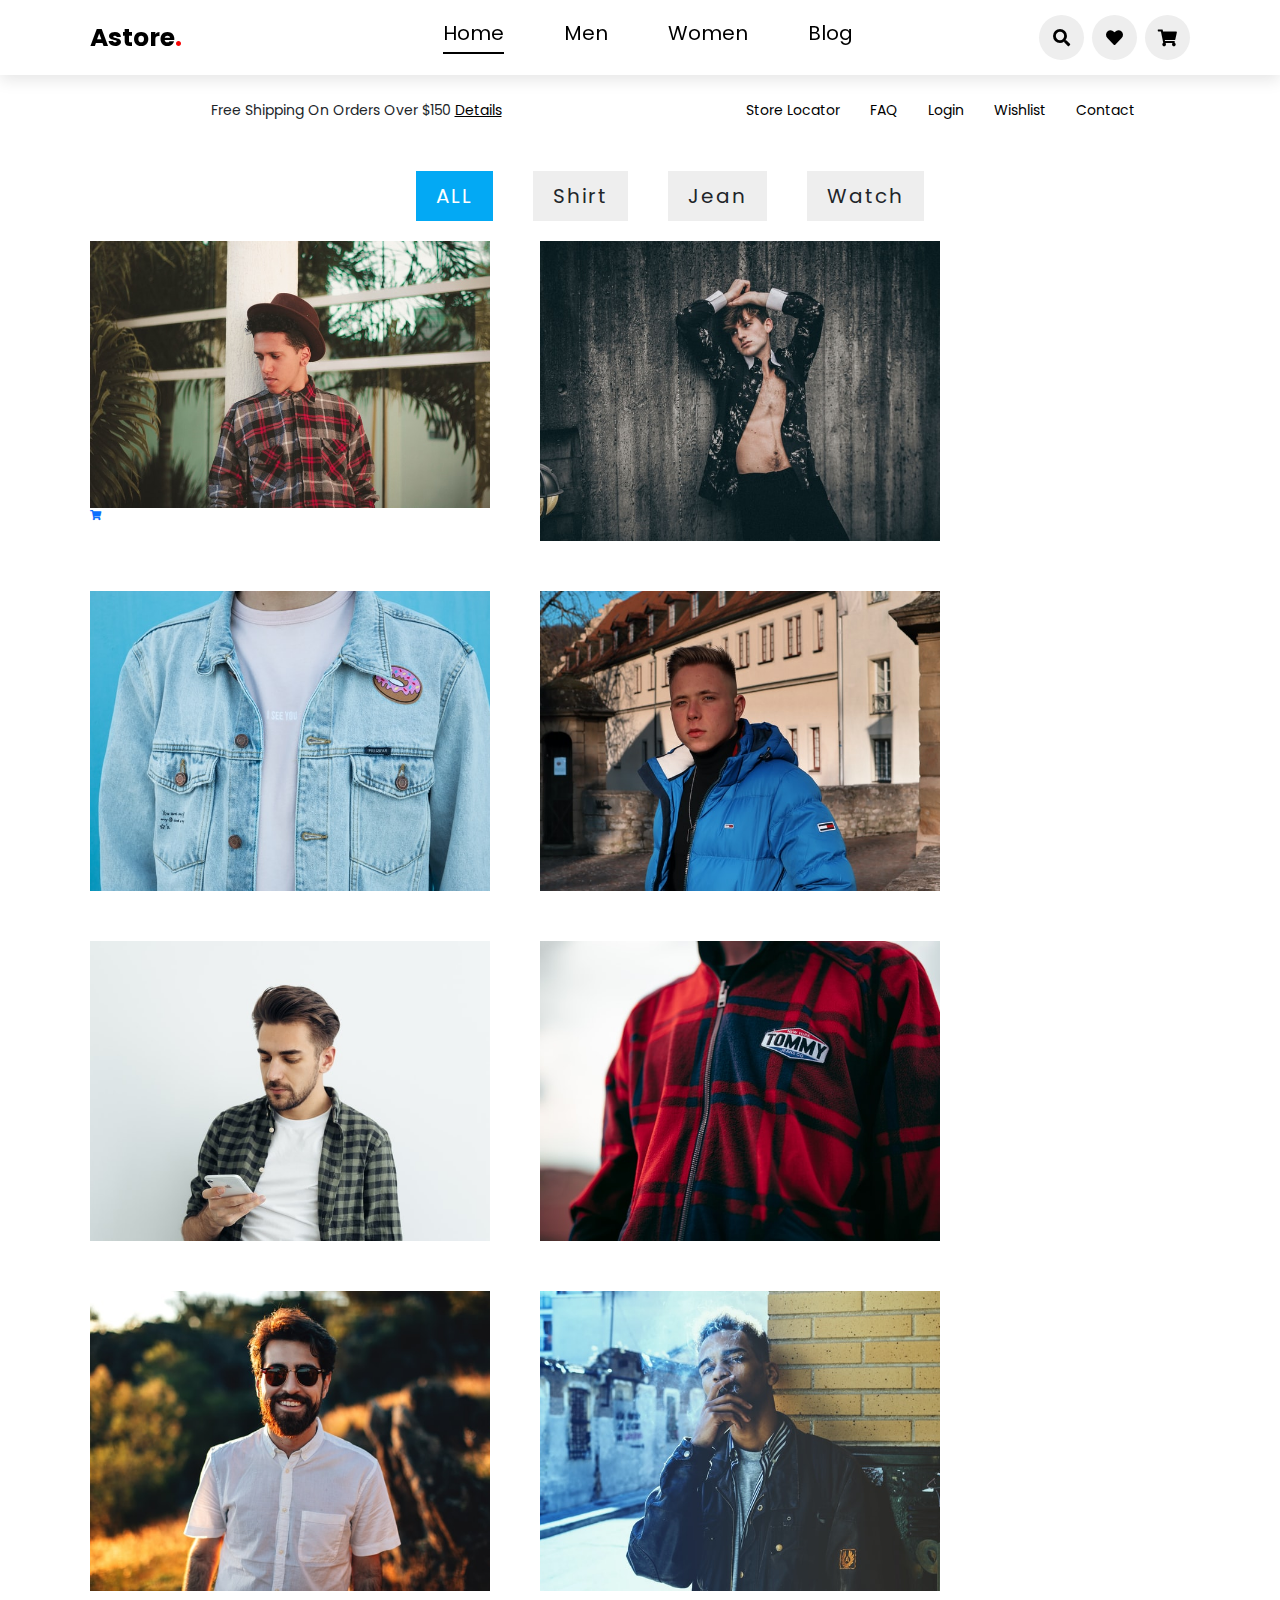
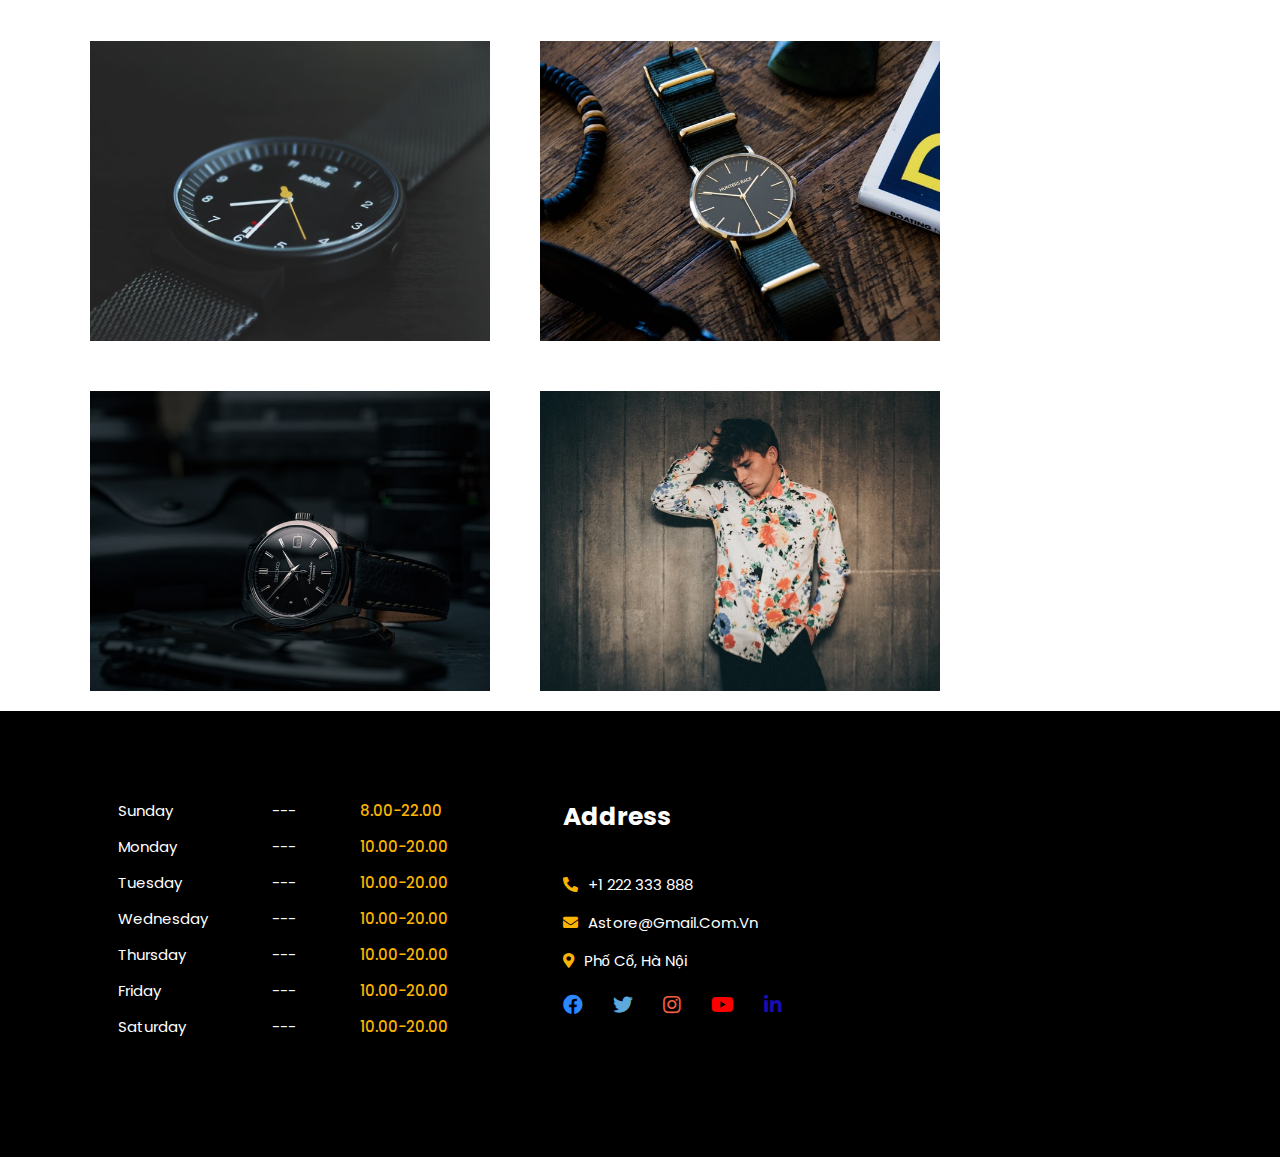
<file: men.html>
<!DOCTYPE html>
<html lang="en">
<head>
    <meta charset="UTF-8">
    <meta http-equiv="X-UA-Compatible" content="IE=edge">
    <meta name="viewport" content="width=device-width, initial-scale=1.0">
    <meta name="keywords" content="Website Ecommere , Astore , Shop Astore">
    <!--Icon-->
    <link rel="shortcut icon" href="images/clothes-hanger.png" type="image/x-icon">
    <!--Bootstraps-->
    <link rel="stylesheet" href="https://cdn.jsdelivr.net/npm/bootstrap@5.0.2/dist/css/bootstrap.min.css">
    <!--Font-Awesome-->
    <link rel="stylesheet" href="https://cdnjs.cloudflare.com/ajax/libs/font-awesome/5.15.4/css/all.min.css"/>
    <!--Custom CSS-->
    <link rel="stylesheet" href="https://unpkg.com/swiper/swiper-bundle.min.css" />
    <link rel="stylesheet" href="css/style.css">

    <title>Astore</title>
</head>
<body>
    <!--Header-->
    <div class="astore-header" id="astore-home">
        
        <!--Navigation-->
        <nav class="navbar">
                <a href="index.html" class="logo">Astore<span>.</span></a>
                <div class="nav">
                    <ul>
                        <li><a href="index.html" class="active">Home</a></li>
                        <li><a href="men.html">Men</a></li>
                        <li><a href="women.html">Women</a></li>
                        <li><a href="blog.html">Blog</a></li>
                    </ul>
                </div>
                <div class="icons">
                    <i id="menu" class="fas fa-bars"></i>
                    <i class="fas fa-search" id="search-icon"></i>
                    <a href="#" class="fas fa-heart"></a>
                    <a href="#" class="fas fa-shopping-cart"></a>
                </div>
        </nav>

        <div class="scroll-bar"></div>
        <!--Navigation-->

    </div>

    <div class="header-topbar">
        <div class="container">
            <div class="row">
                <div class="col-md-6 header-topbar-grid header-topbar-grid1">
                    <p>Free Shipping on orders over $150
                        <a href="#">Details</a>
                    </p>
                </div>
                <div class="col-md-6 header-topbar-grid header-topbar-grid2">
                    <ul>
                        <li><a href="store.html">Store Locator</a></li>
                        <li><a href="faq.html">FAQ</a></li>
                        <li><a href="login.html">Login</a></li>
                        <li><a href="wishlist.html">Wishlist</a></li>
                        <li><a href="contact.html">Contact</a></li>
                    </ul>
                </div>
            </div> 
        </div>
    </div>
    <!--Header-->

    

    <!--Product Men-->
    <section class="product-men">
        <ul class="nav-list">
            <li class="list active" data-filter="all">ALL</li>
            <li class="list" data-filter="shirt">Shirt</li>
            <li class="list" data-filter="jean">Jean</li>
            <li class="list" data-filter="watch">Watch</li>
        </ul>
        <div class="product">
            <div class="itemBox shirt">
                <div class="itemBox-image">
                    <img src="./images/men1.jpg">
                </div>
                <div class="itemBox-items">
                    <a href="#" class="fas fa-shopping-cart"></a>
                </div>
            </div>
            <div class="itemBox shirt">
                 <img src="./images/men2.jpg">
            </div>
            <div class="itemBox jean">
                 <img src="./images/men3.jpg">
            </div>
            <div class="itemBox jean">
                 <img src="./images/men4.jpg">
            </div>
            <div class="itemBox shirt">
                 <img src="./images/men5.jpg">
            </div>
            <div class="itemBox jean">
                 <img src="./images/men6.jpg">
            </div>
            <div class="itemBox shirt">
                 <img src="./images/men7.jpg">
            </div>
            <div class="itemBox jean">
                 <img src="./images/men8.jpg">
            </div>
            <div class="itemBox watch">
                 <img src="./images/men9.jpg">
            </div>
            <div class="itemBox watch">
                 <img src="./images/men10.jpg">
            </div>
            <div class="itemBox watch">
                 <img src="./images/men11.jpg">
            </div>
            <div class="itemBox shirt">
                 <img src="./images/men12.jpg">
            </div>
        </div>
    </section>
    <!--Product Men-->


    <!--Footer-->
    <section class="footer" id="footer">
        <div class="container-box">
            <div class="footer-time">
                <div class="footer-time-day cols">
                    <span>Sunday</span>
                    <span>Monday</span>
                    <span>Tuesday</span>
                    <span>Wednesday</span>
                    <span>Thursday</span>
                    <span>Friday</span>
                    <span>Saturday</span>
                </div>
                <div class="footer-dots cols">
                    <span>---</span>
                    <span>---</span>
                    <span>---</span>
                    <span>---</span>
                    <span>---</span>
                    <span>---</span>
                    <span>---</span>
                </div>
                <div class="footer-times cols">
                    <span>8.00-22.00</span>
                    <span>10.00-20.00</span>
                    <span>10.00-20.00</span>
                    <span>10.00-20.00</span>
                    <span>10.00-20.00</span>
                    <span>10.00-20.00</span>
                    <span>10.00-20.00</span>
                </div>
            </div>
            <div class="footer-address">
                <div class="footer-address-tilte">
                    <h4>Address</h4>
                </div>
                <div class="footer-contact">
                    <ul>
                        <li><a href="#"><i class="fas fa-phone-alt"></i>+1 222 333 888</a></li>
                        <li><a href="#"><i class="fas fa-envelope"></i>astore@gmail.com.vn</a></li>
                        <li><a href="#"><i class="fas fa-map-marker-alt"></i>Phố Cổ, Hà Nội</a></li>
                    </ul>
                </div>
                <div class="footer-sci">
                    <ul>
                        <li><i class="fab fa-facebook"></i></li>
                        <li><i class="fab fa-twitter"></i></li>
                        <li><i class="fab fa-instagram"></i></li>
                        <li><i class="fab fa-youtube"></i></li>
                        <li><i class="fab fa-linkedin-in"></i></li>
                    </ul>
                </div>
            </div>
            <div class="footer-map">
                <iframe id="addressmap" src="https://www.google.com/maps/embed?pb=!1m18!1m12!1m3!1d7666.169092193194!2d105.84617659626095!3d21.034122590815542!2m3!1f0!2f0!3f0!3m2!1i1024!2i768!4f13.1!3m3!1m2!1s0x3135abbe12384aa7%3A0x595317f27fe2548e!2zS2h1IFBo4buRIEPhu5UgSMOgIE7hu5lp!5e0!3m2!1svi!2s!4v1628839338814!5m2!1svi!2s" width="300" height="200" style="border:0;" allowfullscreen="" loading="lazy"></iframe>
            </div>
        </div>
    </section>
    <!--Footer-->
    <script src="https://code.jquery.com/jquery-3.6.0.min.js"></script>
    <script src="https://cdnjs.cloudflare.com/ajax/libs/jquery/3.6.0/jquery.min.js"></script>
    <script src="https://unpkg.com/swiper/swiper-bundle.min.js"></script>
    <script src="js/main.js"></script>
    <script>
        $(document).ready(function(){
            $('.list').click(function(){
                const value = $(this).attr('data-filter');
                if(value == 'all'){
                    $('.itemBox').show('1000');
                }
                else{
                $('.itemBox').not('.'+value).hide('1000');
                $('.itemBox').filter('.'+value).show('1000');
                }
            })

            $('.list').click(function(){
                $(this).addClass('active').siblings().removeClass('active');
            })


            })


    </script>
</body>
</html>
</file>
<file: css/style.css>
@import url('https://fonts.googleapis.com/css2?family=Poppins:wght@100;200;300;400;500;600;700;800;900&display=swap');
@import url('https://fonts.googleapis.com/css2?family=Cormorant+Garamond:wght@300;400;500&family=Montserrat:wght@200;300;400&display=swap');
@import url('https://fonts.googleapis.com/css2?family=Cormorant+Garamond:wght@300;400;500&display=swap');
:root{
    --white:#fff;
    --black:#000000;
    --light-color:#666;
    --box-shadow:0 .5rem 1.5rem rgba(0,0,0,.1);
}
*{
    margin: 0;
    padding: 0;
    box-sizing: border-box;
    font-family: 'Poppins' ,sans-serif;
    text-transform: capitalize;
    text-decoration: none !important;
    scroll-behavior: smooth;
    outline: none;
    border: none;
}
html{
    font-size: 62.5%;
    scroll-padding-top: 6rem;
}
html::-webkit-scrollbar{
    width: 1.2rem;
}
html::-webkit-scrollbar-track{
    background: #eee;
}
html::-webkit-scrollbar-thumb{
    background: rgb(143, 224, 245);
}
li{
    list-style-type: none;
}
section{
    padding: 2rem 7%;
}
.btn{
    display: block;

    font-size: 2rem;
    padding: 1.2rem 2rem;

    background: var(--black);
    color: var(--white);
    box-shadow: var(--box-shadow);

    max-width: 15rem;
    margin: 2rem auto;
}
.astore-header{
    position: fixed;
    top: 0;
    left: 0;
    z-index: 10000; 

    width: 100%;

    background: var(--white);
    box-shadow: var(--box-shadow);

    padding: 1rem 7%;  
}
.astore-header .scroll-bar{
    position: absolute;
    top: 100%;
    left: 0;

    width: 0;
    height: .8rem;

    box-shadow: var(--box-shadow);
    background: var(--black);
}
.astore-header .navbar{
    display: flex;
    justify-content: space-between;
    align-items: center;
}
.astore-header .navbar .logo{
    color: var(--black);

    font-size: 2.5rem;
    font-weight: bolder;
}
.astore-header .navbar  .logo span{
    color: rgb(247, 3, 3);
}
.astore-header .navbar .nav{
    font-size: 2rem;
    color: var(--black);
    cursor: pointer;
}
.astore-header .navbar .nav ul{
    display: flex;
}
.astore-header .navbar .nav ul li a{
    margin-left: 6rem;
    color: var(--black);
}
.astore-header .navbar .nav ul li a.active{
    position: relative;
}
.astore-header .navbar .nav ul li a.active::before{
    content: '';
    position: absolute;
    bottom: -.75rem;
    left: 0;

    width: 100%;
    height: 2px;

    background-color: var(--black);
}
.astore-header .navbar .icons i,
.astore-header .navbar .icons a{
    margin-left: .5rem;
    height: 4.5rem;
    width: 4.5rem;
    border-radius: 50%;

    text-align: center;
    font-size: 1.7rem;
    line-height: 4.5rem;

    color: var(--black);
    background: #eee;
    
    cursor: pointer;
}
#menu{
    display: none;
}

/*Header navbar*/
.header-topbar{
    margin-top: 8rem;
    padding: 2rem 0 ;
}
.header-topbar .header-topbar-grid{
    padding: 0;
}
.header-topbar-grid1 p{
    margin-left: .2rem;
    font-size: 1.4rem;
    text-align: center;
}
.header-topbar-grid1 p a{
    color: #000;
    text-decoration: underline !important;
}
.header-topbar-grid1 p a:hover{
    color: #c41228;
}
.header-topbar-grid2{
    text-align: center;
    padding-right: 2rem;
}
.header-topbar-grid2 ul{
    padding-left: 0;

    display: flex;
    flex-wrap: wrap;
    justify-content: center;
    align-items: center;

}
.header-topbar-grid2 ul li{
    font-size: 1.4rem;
    margin-left: 3rem;
}
.header-topbar-grid2 ul li a{
    color: #000;
}
.header-topbar-grid2 ul li a:hover{
    color: #c41228;
}
.banner{
    background: linear-gradient(rgb(161, 142, 142),#fff);
    min-height:65vh
}
.banner .banner-slider .slide{
    display: flex;
    align-items: center;
    flex-wrap: wrap;
    gap: 2rem;

    padding-top: 9rem;
}
.banner .banner-slider .slide .content{
    position: relative;
    flex: 1 1 45rem;
    max-width: 60rem;
}
.banner .banner-slider .slide .image{
    flex: 1 1 45rem;
}
.banner .banner-slider .slide .image img{
    width: 100%;
    object-fit: cover;
}
.banner .content h3{
    max-width: 40rem;
    margin: 0 auto;
    
    color: var(--black);

    letter-spacing: .2rem;
    font-size: 2.3rem;
    text-align: center;
}
.banner .content .line{
    height: .2rem;
    width: 16%;
    margin: 3rem auto;

    background: var(--black);

    display: block;
}
.banner .content h2{
    border: .2rem solid var(--black);
    width: 50%;
    padding: .8rem 0;
    margin: 0 auto;

    color: var(--black);

    letter-spacing: .4rem;
    text-align: center;
    font-size: 3rem;
}
.arrow{
    text-align: center;
    padding-top: 13%;
}
.arrow .fa{
    color: var(--black);
    font-size: 1.6rem;
    border: .1rem solid var(--black);
    padding: .8rem 1rem;
}

.swiper-pagination-bullet-active {
    background: var(--black);
}

/*Laster Arrivals*/
.home-laster{
    padding: 5rem;
    background: #f5f5f5;
}
.home-laster-grid{
    padding: 1rem;
}
.home-laster-grid h4{
    margin-top: 2rem;

    text-align: center;
    font-size: 1.6rem;
    color: #555;
}
.home-laster-grid h5{
    text-align: center;
    font-weight: 400;

    margin: 1rem auto;
    max-width: 40rem;
}
.home-laster-grid .btn:hover{
    background: var(--white);
    color: #000000;
}
.home-laster-grid .grid figure{
   position: relative;
   display: flex;
   overflow: hidden;
   
   height: auto;
   margin-bottom: 1rem;
}
.home-laster-grid .grid figure img{
    position: relative;
    width: 100%;
    max-height: 40rem;
    object-fit: cover;
    flex-shrink: 0;
}
.home-laster-grid .grid figure figcaption{
    padding: 0;
    backface-visibility: none;
}
.home-laster-grid .grid figure figcaption::before,
.home-laster-grid .grid figure figcaption::after{
    pointer-events: none;
}

figure.effect-apopllo{
    background: #000;
}
figure.effect-apopllo img{
    opacity: .95;
    transform: scale3d(1.05,1.05,1);
    transition: opacity .35s , transform .35s;
    -webkit-transition: opacity .35s , -webkit-transform 0.35s;
    -webkit-transform: scale3d(1.05,1.05,1);
}   
figure.effect-apopllo figcaption::before{
    position: absolute;
    content: '';
    top: 0;
    left: 0;

    width: 100%;
    height: 100%;
    background: rgba(255,255,255,.5);

    transition: transform .6s;
    -webkit-transition: transform .6s;
    transform: scale3d(1,1.5,1) rotate3d(0,0,1,45deg) translate3d(0,-100%,0);
    -webkit-transform: scale3d(1.9,1.4,1) rotate3d(0,0,1,45deg) translate3d(0,-100%,0);
}
figure.effect-apopllo:hover img{
    opacity: .6;
    transform: scale3d(1,1,1);
    -webkit-transform: scale3d(1,1,1);;
}
figure.effect-apopllo:hover figcaption::before{
    transform: scale3d(1.9,1.4,1) rotate3d(0,0,1,45deg) translate3d(0,100%,0);
    -webkit-transform: scale3d(1.9,1.4,1) rotate3d(0,0,1,45deg) translate3d(0,100%,0);
}

/*Product*/
.winter-collection{
    background: url(../images/winter.jpg);
    background-repeat: no-repeat;
    background-size: cover;
    background-position: center;

    padding: 17rem 0 15rem;
    text-align: center;
}
.winter-collection h1{
    font-size: 3rem;
    color: var(--white);
}
.winter-collection p{
    font-size: 1.2rem;
    line-height: 2.5rem;

    width: 50%;
    margin: 2rem auto;
   
    color: var(--white)
}
.winter-shop{
    margin-top: 3rem;
    padding-bottom: 1rem;
}
.collection a{
    font-size: 1.6rem;
    padding: 1rem 5rem;
    border: .2rem solid var(--white);
    color: var(--white);

    display: inline-block;
}
.collection span{
    color: #c41228;
}
.collection a:hover{
    letter-spacing: .3rem;
}

.container-box{
    display: flex;
    justify-content: space-between;
    align-items: center;
    gap: 2rem;
}
.product .title{
    max-width: 50rem;
    padding: 0 2rem;

    display: flex;
    justify-content: center;
    flex-direction: column;

    text-align: center;
}
.product .wrapper{
    position: relative;
    height: 40rem;
    width: 70rem;
    overflow: hidden;

    background: #fff;
    border: .7rem solid #fff;
    box-shadow: 0rem 0rem 1.5rem rgba(0, 0, 0, 0.15);
}
.product .wrapper .images{
    height: 100%;
    width: 100%;

    display: flex;
}
.product .wrapper .images .img-1{
    display: block;
    height: 100%;
    width: 100%;

    background: url(https://images.unsplash.com/photo-1605518216938-7c31b7b14ad0?ixlib=rb-1.2.1&ixid=MnwxMjA3fDB8MHxwaG90by1wYWdlfHx8fGVufDB8fHx8&auto=format&fit=crop&w=870&q=80) no-repeat;
    background-size: cover;
}
.product .wrapper .images .img-2{
    position: absolute;
     z-index: 10;
    height: 100%;
    width: 50%;

    background: url(https://images.unsplash.com/photo-1616788972987-806cd5b51a0b?ixid=MnwxMjA3fDB8MHxwaG90by1wYWdlfHx8fGVufDB8fHx8&ixlib=rb-1.2.1&auto=format&fit=crop&w=834&q=80) no-repeat;
}
.product .wrapper .slider{
    position: absolute;
    top: 0;
    width: 100%;
    z-index: 10;
}
.product .wrapper .slider input{
    width: 100%;
    outline: none;
    background: none;
    -webkit-appearance: none;
}
.slider input::-webkit-slider-thumb{
    height: 40em;
    width: .3rem;
    cursor: col-resize;
    background: none;
    -webkit-appearance: none;
}
.slider .drag-line{
    width: .3rem;
    height: 100%;
    position: absolute;
    left: 49.75%;
    pointer-events: none;
}
.slider .drag-line::before,
.slider .drag-line::after{
    position: absolute;
    content: '';
    height: 18rem;
    width: 100%;
    background: var(--white);
}
.slider .drag-line::before{
    top: 0;
}
.slider .drag-line::after{
    bottom: 0;
}
.slider .drag-line span{
    height: 4rem;
    width: 4rem;
    border: .3rem solid var(--white);
    border-radius: 50%;

    position: absolute;
    top: 50%;
    left: 50%;

    transform: translate(-50%,-50%);
}
.slider .drag-line span::before,
.slider .drag-line span:after{
    position: absolute;
    content: '';
    top: 50%;

    border: 1rem solid transparent;
    border-bottom-width: 0rem;
    border-right-width: 0rem;
    transform: translate(-50%,-50%) rotate(45deg);
}
.slider .drag-line span::before{
    left: 40%;
    border-left-color: var(--white);
}
.slider .drag-line span::after{
    left: 60%;
    border-top-color: var(--white);
}
.clearance-sales{
    background: url(../images/clean-sales.jpg);
    background-position: center;
    background-size: cover;
    background-repeat: no-repeat;
    background-attachment: fixed;
    text-align: center;
}
.clearance-sales-text{
    overflow-y: hidden;
    flex-wrap: wrap;
    width: 50%;
    padding: 20rem 0;
    background-color: rgba(0, 0, 0, 0.35);
}
.clearance-sales-text h2{
    font-size: 5rem;
    color: var(--white);
    text-shadow: .2rem .2rem #32323b;
    margin-bottom: 2rem;
}
.clearance-sales-text h4{
    color: var(--white);
    font-size: 3rem;
    text-shadow: .2rem .2rem #32323b;
    margin-bottom: 2rem;
}
.clearance-sales-text h5{
    font-size: 7.5rem;
    color: var(--white);
    text-shadow: .3rem .3rem #c41228;
}
.clearance-sales-text h5 small{
    font-size: 3rem;
    color: #eee;
    text-shadow: .2rem .2rem #001c44;
}

/*Shopping*/
.shopping{
    min-height: 100vh;
    overflow: hidden;

    display: flex;
    justify-content: center;
    align-items: center;
}
.shopping .container-shopping {
    display: flex;
    flex-direction: column;
    align-items: center;

    margin: 2rem 5rem;
}
.shopping .container-shopping .container-shopping-content{
    margin-bottom: 5rem;
    text-align: center;
}
.shopping .container-shopping .container-shopping-content .content-tilte{
    position: relative;

    display: flex;
    flex-direction: column;
    align-items: center;
}
.shopping .container-shopping .container-shopping-content .content-tilte .content-choose{
    display: flex;
    justify-content: space-around;
    align-items: center;

    position: relative;
    width: 110rem;
}
.shopping .container-shopping .container-shopping-content .content-tilte .content-choose .content-text a{
    font-size: 1.4rem;
    color: var(--white);
}
.shopping .container-shopping .container-shopping-image{
    display: flex;
    justify-content: space-between;
    align-items: center;
    gap: 5rem;
}
.shopping .container-shopping .container-shopping-image .image{
    position: relative;
    width: 60rem;
    height: 40rem;
}
.shopping .container-shopping .container-shopping-image .image .face{
    position: absolute;
    top: 0;
    left: 0;

    width: 100%;
    height: 100%;
    display: flex;
}
.shopping .container-shopping .container-shopping-image .image .face span{
    width: 15rem;
    height: 100%;
    transition: 1s linear;
}
.shopping .container-shopping .container-shopping-image .image .face-men-1 span{
    background: url(https://images.unsplash.com/photo-1504593811423-6dd665756598?ixid=MnwxMjA3fDB8MHxwaG90by1wYWdlfHx8fGVufDB8fHx8&ixlib=rb-1.2.1&auto=format&fit=crop&w=750&q=80);
    transform-origin: top;
    background-repeat: no-repeat;
    background-size: cover;
}
.shopping .container-shopping .container-shopping-image .image:hover .face-men-1 span{
    transform: rotateX(90deg) translateY(-50%);
}
.shopping .container-shopping .container-shopping-image .image .face-men-2 span{
    background: url(https://images.unsplash.com/photo-1501196354995-cbb51c65aaea?ixid=MnwxMjA3fDB8MHxwaG90by1wYWdlfHx8fGVufDB8fHx8&ixlib=rb-1.2.1&auto=format&fit=crop&w=751&q=80);
    transform-origin: bottom;
    background-repeat: no-repeat;
    background-size: cover;
    transform: rotateX(90deg) translateY(50%);
}
.shopping .container-shopping .container-shopping-image .image:hover .face-men-2 span{
    transform: rotateX(0deg) translateY(0);
}
.shopping .container-shopping .container-shopping-image .image .face-women-1 span{
    background: url(https://images.unsplash.com/flagged/photo-1570733117311-d990c3816c47?ixid=MnwxMjA3fDB8MHxwaG90by1wYWdlfHx8fGVufDB8fHx8&ixlib=rb-1.2.1&auto=format&fit=crop&w=750&q=80);
    transform-origin: top;
    background-repeat: no-repeat;
    background-size: cover;
}
.shopping .container-shopping .container-shopping-image .image:hover .face-women-1 span{
    transform: rotateX(90deg) translateY(-50%);
}
.shopping .container-shopping .container-shopping-image .image .face-women-2 span{
    background: url(https://images.unsplash.com/photo-1460402642842-fa689e470581?ixid=MnwxMjA3fDB8MHxwaG90by1wYWdlfHx8fGVufDB8fHx8&ixlib=rb-1.2.1&auto=format&fit=crop&w=750&q=80);
    transform-origin: bottom;
    background-repeat: no-repeat;
    background-size: cover;
    transform: rotateX(90deg) translateY(50%);
}
.shopping .container-shopping .container-shopping-image .image:hover .face-women-2 span{
    transform: rotateX(0deg) translateY(0);
}
.shopping .container-shopping .container-shopping-image .image span:nth-child(1){
    background-position-x: 0;
    transition-delay: 0s;
}
.shopping .container-shopping .container-shopping-image .image span:nth-child(2){
    background-position-x: -15rem;
    transition-delay: .2s;
}
.shopping .container-shopping .container-shopping-image .image span:nth-child(3){
    background-position-x: -30rem;
    transition-delay: .4s;
}
.shopping .container-shopping .container-shopping-image .image span:nth-child(4){
    background-position-x: -45rem;
    transition-delay: .6s;
}
/*Last New*/
.lastNew{
    min-height: 70vh;

    display: flex;
    justify-content: center;
    align-items: center;
    flex-direction: column;

    overflow: hidden;
    background: linear-gradient(rgb(245, 227, 227),rgb(161, 187, 243))
}
.lastNew .container-card{
    position: relative;

    width: 110rem;

    display: flex;
    justify-content: center;
    flex-wrap: wrap;
    align-items: center;

    padding: 3rem;
}
.lastNew .container-card .lastNew-card{
    position: relative;

    max-width: 30rem;
    height: 22rem;
    margin: 3rem 2rem;
    padding: 2rem 1.5rem;

    background: var(--white);
    box-shadow: var(--box-shadow);
    
    display: flex;
    flex-direction: column;

    transition: .5s ease-in-out;
}
.lastNew .container-card .lastNew-card:hover{
    height: 40rem;
}
.lastNew .container-card .lastNew-card .lastNew-card-img{
    position: relative;
    top: -4rem;
    left: .5rem;
    z-index: 1;

    width: 26rem;
    min-height: 20rem;
   
    box-shadow: var(--box-shadow);
}
.lastNew .container-card .lastNew-card .lastNew-card-img img{
    max-width: 100%;
    height: 100%;
    object-fit: cover;

    border-radius: .5rem;
}
.lastNew .container-card .lastNew-card .lastNew-card-content{
    position: relative;

    margin-top: -14rem;
    padding: 1rem 1.5rem;

    visibility: hidden;

    text-align: center;
    color: #111;
    opacity: 0;

    transition: .3s ease-in-out;
}
.lastNew .container-card .lastNew-card .lastNew-card-content h2{
    font-size: 2rem;
    color: #000000;
}
.lastNew .container-card .lastNew-card .lastNew-card-content p{
    font-size: 1.4rem;
    color: #777;
}
.lastNew .container-card .lastNew-card:hover .lastNew-card-content{
    opacity: 1;
    margin-top: -3rem;
    visibility: visible;
}
.lastNew .container-tilte{
    display: flex;
    flex-direction: column;
    align-items: center;
}
.lastNew .container-tilte .text{
    margin-bottom: 3rem;
}
.lastNew .container-tilte .text a:hover{
    background: #eee;
    letter-spacing: .1rem;
}
.lastNew .container-tilte .subscribe{
    display: flex;
    flex-direction: column;
    align-items: center;
}
.lastNew .container-tilte .subscribe h2{
    max-width: 70rem;
    text-align: center;
    font-size: 3rem;
}
.lastNew .container-tilte .subscribe a{
    background-color: #eee;
    color: var(--black);
}
/*Footer*/
.footer{
    padding: 5rem 0 8rem;
    background: #000000;
    overflow: hidden;
}
.footer .container-box{
    display: flex;
    justify-content: space-around;
    align-items: center;
    flex-wrap: wrap;

    padding: 0 7rem;
}
.footer .container-box .footer-time{
    display: flex;
    justify-content: space-around;
    align-items: center;
}
.footer .container-box .footer-time .cols{
    display: flex;
    flex-direction: column;

    padding: 3.2rem;  
}
.footer .container-box .footer-time .cols span{
    color: var(--white);
    line-height: 3.6rem;
    font-size: 1.5rem;
}
.footer .container-box .footer-time .footer-times span{
    color: #fbb403;
    font-weight: 500;
}
.footer .container-box .footer-address{
    display: flex;
    flex-direction: column;
    padding: 3.2rem;
    line-height: 3.6rem;
}
.footer .container-box .footer-address .footer-address-tilte{
    margin-bottom: 3rem;
}
.footer .container-box .footer-address .footer-address-tilte h4{
    color: var(--white);

    font-size: 2.5rem;
    font-weight: 700;
}
.footer .container-box .footer-address .footer-contact ul{
    display: flex; 
    flex-direction: column;

    padding: 0;
}
.footer .container-box .footer-address .footer-contact ul li a{
    font-size: 1.5rem;
    color: var(--white);
}
.footer .container-box .footer-address .footer-contact ul li i{
    margin-right: 1rem;
    color: #fbb403;
}
.footer .container-box .footer-address .footer-sci ul{
    display: flex;
    align-items: center;

    padding: 0;
}
.footer .container-box .footer-address .footer-sci ul li{
    margin-right: 3rem;
    cursor: pointer;
}
.footer .container-box .footer-address .footer-sci ul li i{
    font-size: 2rem;
}
.fa-facebook{
    color: #2d88ff;
}
.fa-twitter{
    color: #5da9dd;
}
.fa-instagram{
    color: #f56040;
}
.fa-youtube{
    color: #ff0000;
}
.fa-linkedin-in{
    color: #1a0dab;
}
.footer .container-box .footer-address .footer-map{
    padding: 3.2rem;
}




/*Login Sign Page*/

.formlogin{
    display: flex;
    justify-content: center;
    align-items: center;

    min-height: 100vh;

    background: linear-gradient(90deg,rgb(226, 217, 217),#fff);
}
.formlogin .container-form{
    position: relative;

    width: 60rem;
    padding: 6rem 4rem;

    background: var(--white);
    box-shadow: var(--box-shadow);
}
.formlogin .container-form .header{
    margin-bottom: 3rem;

    font-weight: 700;
    text-align: center;
    font-size: 4rem;
}
.form-signin{
    display: flex;
    justify-content: center;
    align-items: center;
    flex-direction: column;
}
.form-group, 
form .button{
    margin: 2.5rem 0;

    position: relative;
    height: 5rem;
    width: 100%;
}
.form-group input{
    display: block;
    height: 100%;
    width: 100%;
    padding: 1.5rem;
    border-radius: 1.2rem;
    border: 0;

    background-color: #f8f9fb;
    color: #212144;

    font-size: 1.3rem;
    transition: all 0.4s ease;
}
input:focus{
    background-color: white;
    box-shadow: 0 1rem 2rem 0 rgba(163, 165, 178, 0.4);
}
.form-group label{
    left: 1.5rem;
    pointer-events: none;
    color: grey;
    font-size: 1.8rem;
    transition: all .4s ease;
}
.form-group label,
span.show{
    position: absolute;
    top: 50%;
    transform: translateY(-50%);
}
.form-group span.show{
    right: 2rem;
    color: #111;
    font-size: 1.4rem;
    font-weight: bold;
    cursor: pointer;
    user-select: none;
    visibility: hidden;   
}
input:valid ~ span.show{
    visibility: visible;
}
input:focus ~ label,
input:valid ~ label{
  transform: translateY(-4rem);
  font-size: 1.6rem;
  color: #609ec5;
}
form .btn{
    position: relative;
    display: inline-block;
    z-index: 1;

    border: 0;
    border-radius: 1rem;

    max-width: 32rem;
    padding: 1.5rem;
    text-align: center;
    font-size: 1.4rem;
    font-weight: 500;

    text-transform: uppercase;
    overflow: hidden;
  
}
form .btn:hover{
    color: var(--white);
}
form .btn::before{
    position: absolute;
    z-index: -1;
    content: '';
    top: 0;
    left: 100%;

    width: 100%;
    height: 100%;

    background: linear-gradient(to right, #ff1d75, #f8902f);
    transition: .2s;
    
}
form .btn:hover::before{
    left: 0;
}
.btn-gradient {
    background: linear-gradient(to left, #ff1d75, #f8902f);
    width: 100%;
    color: white;
}
.formlogin .container-form .auth{
    position: relative;

    text-align: center;
    font-size: 1.9rem;

    margin: 3rem 0 2rem 0;
}
.formlogin .container-form .auth::before{
    position: absolute;
    content: '';
    top: 50%;
    left:-3rem;

    width: 20rem;
    height: .05rem;
    background: var(--black);
    transform: translateY(-50%);
}
.formlogin .container-form .auth::after{
    position: absolute;
    content: '';
    top: 50%;
    right:-3rem;

    width: 20rem;
    height: .05rem;
    background: var(--black);
    transform: translateY(-50%);
}
.formlogin .container-form .links{
    display: flex;
    cursor: pointer;
    justify-content: center;
    align-items: center;
    flex-wrap: wrap;


}
.formlogin .container-form .links .facebook{
    display: flex;
    align-items: center;
    justify-content: center;

    background: var(--white);
    border-radius: 2rem;
    box-shadow: 0 .2rem .5rem 0 #888080;
    color: #000000;
    padding: 1rem 1.2rem;
    margin: 1.5rem 2rem 0 0;

    font-size: 1.3rem;
    font-weight: 500;
    text-align: center;
    line-height: 2.2rem;
}
.formlogin .container-form .links .google{
    display: flex;
    align-items: center;
    justify-content: center;

    background: var(--white);
    color: #000000;

    border-radius: 2rem;
    box-shadow: 0 .2rem .5rem 0 #888080;
    padding: 1rem 2rem 1rem 1rem;
    margin: 1.5rem 1.5rem 0 0;
   

    font-size: 1.3rem;
    font-weight: 500;
    text-align: center;    
}
.formlogin .container-form .links .facebook .fab{
    margin-right: .5rem;
    font-size: 2.4rem;
}
.formlogin .container-form .links .google img{
    margin-right: .5rem;
} 
.formlogin .container-form .signup{
    margin-top: 2rem;
    text-align: center;
    font-size: 1.3rem;
    line-height: 1.5rem;
    color: #999;
}
.formlogin .container-form .signup a{
    color: #ff514e;
    font-size: 13px;
    font-weight: 700;
}

/*Store Location*/
.storeLoca{
    position: relative;
    width: 100%;
    padding: 0;
    overflow: hidden;
}
.storeLoca-banner{
    position: relative;
    width: 100%;
    height: 40rem;
}
.storeLoca-banner .storeLoca-image{
    position: absolute;
    top: 0;
    left: 0;
    width: 100%;
    height: 100%;
}
.storeLoca-banner .storeLoca-image img{
    display: block;

    width: 100%;
    height: 100%;
    object-fit: cover;
}
.storeLoca-banner .storeLoca-title{
    position: absolute;
    top: 50%;
    left: 50%;
    transform: translate(-50%,-50%);
}
.storeLoca-banner .storeLoca-title h1{
    font-size: 6rem;
    color: var(--white);
    font-weight: 600;
}
.storeLoca-banner .storeLoca-title span{
    color: red;
}
.storeLoca-map{
    display: flex;
    justify-content: space-around;
    align-items: center;
    flex-wrap: wrap;
    gap: 4rem;

    padding: 2rem 7%;
}
.storeLoca-map .storeLoca-map-title{
    max-width: 60rem;
}
.storeLoca-map .storeLoca-map-title h1{
    font-size: 5rem;
    font-weight: 300;

    letter-spacing: .2rem;
    margin-bottom: 2rem;
}
.storeLoca-map .storeLoca-map-title p{
    line-height: 3rem;

    font-size: 1.2rem;
}
.storeLoca-map .storeLoca-map-title .btn-storeMap{
    margin: 0;
    padding: 2rem;
    max-width: 40rem;
}
.storeLoca-map .storeLoca-map-title .btn-storeMap i{
    margin-left: .5rem;
}
.storeLoca-map .storeLoca-map-title .btn-storeMap:hover{
    background: rgb(209, 194, 194);
}
.address{
    background: #dad7d7;
}
.address .container-address{
    padding: 12rem 7%;
}
.address .container-address-gird{
    display: grid;
    grid-template-columns: repeat(4,1fr);
    gap: 4rem;
}
.address .container-address-gird .address-item{
    padding: 2rem;
    border: .1rem solid #777;
    cursor: pointer;
}
.address-map{
    position: relative;
    width: 100%;
    height: 50rem;
    
}
.address-map iframe{
    position: absolute;
    top: 0;
    left: 0;
    width: 100%;
    height: 100%;
    background-color: rgb(229, 227, 223);
}
/*Product Men*/
.product-men{
    min-height: 100vh;
}
.product-men .nav-list{
    display: flex;
    justify-content: center;
    align-items: center;
    margin-bottom: 2rem;
}
.product-men .nav-list li{
    background: #eee;
    padding: 1rem 2rem;
    margin-left: 4rem;
    font-size: 2rem;
    letter-spacing: .2rem;
    cursor: pointer;
}
.product-men .nav-list li.active{
    background: #03a9f4;
    color: var(--white);
}
.product-men .product{
    display: flex;
    flex-wrap: wrap;
    gap: 5rem;
}
.product-men .product .itemBox{
    position: relative;
    width: 40rem;
    height: 30rem;
}
.product-men .product .itemBox img{
    width: 100%;
    height: 100%;
    object-fit: cover;
}













































@media(max-width:1080px){
    .banner .banner-slider .slide .content {
        margin: auto;
    }
    .clearance-sales-text{
        padding: 17rem 0;
    }
    .clearance-sales-text h2{
        font-size: 4rem;
    }
    .clearance-sales-text h5{
        font-size: 6.5rem;
    }
    .clearance-sales-text h5 small{
        font-size: 2rem;
    }
    .shopping .container-shopping .container-shopping-image{
        flex-direction: column;
    }
}

@media(max-width:991px){
    .astore-header .navbar .nav ul li a{
        margin-left: 2rem;
        color: var(--black);
    }
    .container-box{
        flex-wrap: wrap;
    }
    .product .wrapper{
        height: 30rem;
    }
    .slider input::-webkit-slider-thumb{
        height: 30rem;
    }
    .lastNew .container-card{
        flex-direction: column;
    }
    .address .container-address-gird{
        display: grid;
        grid-template-columns: repeat(3,1fr);
        gap: 4rem;
    }
}

@media(max-width:768px){
    #menu{
        display: inline-block;
    }
    .astore-header .navbar .nav{
        position: absolute;
        top: 100%;
        left: 0;
        right: 0;
        background: #fff;
        border-top: .1rem solid rgba(0,0,0,.2);
        border-bottom: .1rem solid rgba(0,0,0,.2);
        padding: 1rem;
        clip-path: polygon(0 0, 100% 0, 100% 0, 0 0);
    }
    .astore-header .navbar .nav.active{
        clip-path: polygon(0 0, 100% 0, 100% 100%, 0% 100%);
    }
    .astore-header .navbar .nav ul{
        display: block;
    }
    .astore-header .navbar .nav ul li a{
        display: block;
        margin: 2rem;
        font-size: 2rem;
    }
    .product .title{
        margin: 2rem auto;
    }
    .clearance-sales-text{
        padding: 6.5rem 0;
    }
    .clearance-sales-text h2{
        font-size: 2.8rem;
    }
    .clearance-sales-text h4{
        font-size: 1.7rem;
    }
    .shopping .image .image-men{
        min-width:  40rem;
        height: 20rem;
    }
    .shopping .image .image-men .face{
        margin: 0 15rem;
    }
    .shopping .image .image-men .face span{
        width: 10rem;
        height: 100%;
        transition: 1s;
    }
    .shopping .image .image-men span:nth-child(1){
        background-position-x: 0;
        transition-delay: 0s;
    }
    .shopping .image .image-men span:nth-child(2){
        background-position-x: -10rem;
        transition-delay: 0.2s;
    }
    .shopping .image .image-men span:nth-child(3){
        background-position-x: -20rem;
        transition-delay: 0.4s;
    }
   
}
@media(max-width:600px){
    .header-topbar-grid1 p {
        font-size: 2rem;
        margin-top: -2rem;
    }
    .header-topbar-grid2 ul {
        margin-left: -5rem;
    }
    .header-topbar-grid2 ul li a{
        font-size: 2rem;
    }
    .shopping .container-shopping .container-shopping-content .content-tilte .content-choose{
        max-width: 60rem;
    }
    .shopping .container-shopping .container-shopping-image .image{
        max-width: 32rem;
        height: 30rem;
    } 
    .shopping .container-shopping .container-shopping-image .image .face span{
        max-width: 8rem;
    }
    .shopping .container-shopping .container-shopping-image .image span:nth-child(1){
        background-position-x: 0;
        transition-delay: 0s;
    }
    .shopping .container-shopping .container-shopping-image .image span:nth-child(2){
        background-position-x: -8rem;
        transition-delay: .2s;
    }
    .shopping .container-shopping .container-shopping-image .image span:nth-child(3){
        background-position-x: -16rem;
        transition-delay: .4s;
    }
    .shopping .container-shopping .container-shopping-image .image span:nth-child(4){
        background-position-x: -24rem;
        transition-delay: .6s;
    }
    .footer .container-box{
        padding: 0;
    }
    .footer .container-box .footer-time .cols{
        padding: 1.2rem;  
    }
    .formlogin .container-form{
        margin: 1rem;
        padding: 2rem;
    }
    .formlogin .container-form .auth::before{
        width: 6rem;
        left: -.5rem;
    }
    .formlogin .container-form .auth::after{
        width: 6rem;
        right: -.5rem;
    }
    .formlogin .container-form .auth::before{
        width: 14rem;
        left: -.5rem;
    }
    .formlogin .container-form .auth::after{
        width: 14rem;
        right: -.5rem;
    }
    .storeLoca-map .storeLoca-map-image img{
        width: 50rem;
    }
    .address .container-address-gird{
        display: grid;
        grid-template-columns: repeat(2,1fr);
        gap: 4rem;
    }
    
}
@media(max-width:480px){
    section{
        padding: 2rem 0;
    }
    .astore-header{
        padding: 1rem 0;
    }
    .home-laster {
        padding: 0;
    }
    .winter-collection h1 {
        font-size: 2rem;
        padding: 2rem 0;
        color: var(--white);
    }
    .winter-collection p {
        font-size: 1.5rem;
        width: 75%;
        margin: 2rem auto;
    }
    .collection a {
        padding: 1rem 2.5rem;       
    }
    .clearance-sales-text{
        width: 100%;
    }
    .clearance-sales-text h2{
        font-size: 1.4rem;
        padding: .4rem;
    }
    .clearance-sales-text h4{
        font-size: 1.3rem;
        padding: .4rem;
    }
    .clearance-sales-text h5 smal{
        font-size: 1.4rem;
    }
    .shopping .container-shopping .container-shopping-content .content-tilte .content-choose{
        max-width: 30rem;
    }
    .formlogin .container-form .auth::before{
        width: 9rem;
        left: -.5rem;
    }
    .formlogin .container-form .auth::after{
        width: 9rem;
        right: -.5rem;
    }
    .storeLoca-map .storeLoca-map-image img {
        width: 30rem;
    }
    .address .container-address-gird{
        display: grid;
        grid-template-columns: repeat(1,1fr);
        gap: 4rem;
    }
}

@media(max-width:320px){
    .astore-header .navbar .logo {
        font-size: 2rem; 
    }
    .header-topbar-grid2 ul {
        margin: .1rem;
    }   
    .shopping .image .image-men .face{
        margin: 0 .5rem;
    }
    
    .formlogin .container-form .auth::before{
        width: 6rem;
        left: -.5rem;
    }
    .formlogin .container-form .auth::after{
        width: 6rem;
        right: -.5rem;
    }
    .address-map{
        position: relative;
        width: 100%;
        height: 30rem;
        
    }
}
</file>
